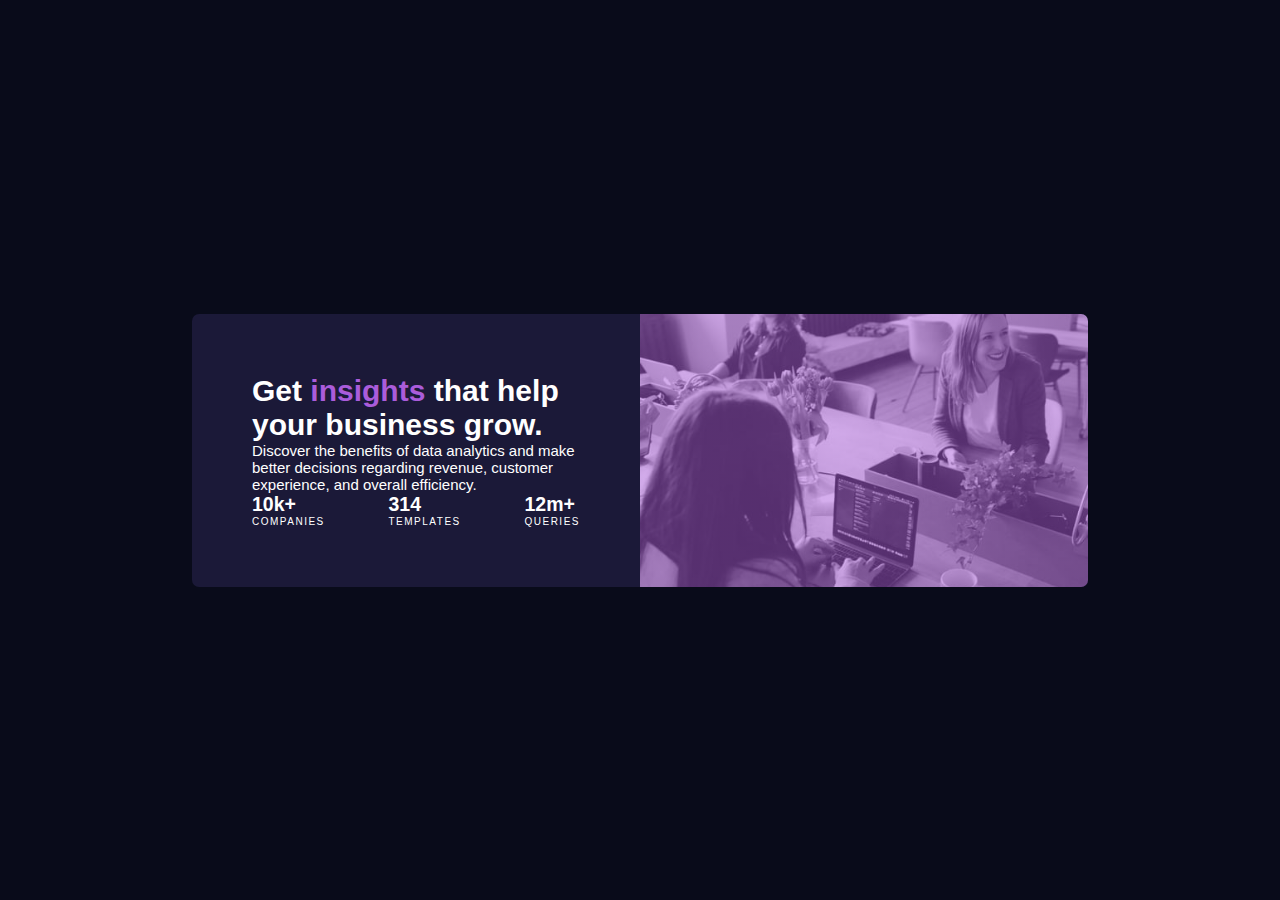
<file: stats-preview-card-component-main/index.html>
<!DOCTYPE html>
<html lang="en">
<head>
  <meta charset="UTF-8">
  <meta name="viewport" content="width=device-width, initial-scale=1.0"> <!-- displays site properly based on user's device -->

  <link rel="icon" type="image/png" sizes="32x32" href="./images/favicon-32x32.png">
  <link rel="stylesheet" href="style.css">
  <title>Frontend Mentor | Stats preview card component</title>


</head>
<body>
<div class="container">
  <div class="card">
    <div class="desc">
      <h1>Get <span>insights</span> that help your business grow.</h1>
      <p>Discover the benefits of data analytics and make better decisions regarding revenue, customer 
        experience, and overall efficiency.</p>
        <div class="stats">
          <div class="companies">
            <div class="number">10k+</div>
            <div class="name">companies</div>
          </div>
          <div class="templates">
            <div class="number">314</div>
            <div class="name">templates</div>
          </div>
          <div class="queries">
            <div class="number">12m+</div>
            <div class="name">queries</div>
          </div>
        </div>
    </div>
    <div class="card-img"></div>
  </div>
</div>


</body>
</html>
</file>
<file: stats-preview-card-component-main/style.css>
@import url('https://fonts.googleapis.com/css2?family=Lexend+Deca&display=swap');
*{
    margin: 0;
    padding: 0;
    box-sizing: border-box;
    font-size: 15px;
    font-family: "INTER", sans-serif;
}
.stats{
    font-family: "Lexend DECA", sans-serif;
}
:root{
    --main-bg: hsl(233, 47%, 7%);
    --card-bg: hsl(244, 38%, 16%);
    --accent: hsl(277, 64%, 61%);
    --main-pg: hsl(0 , 0 , 100% , 0.75);
    --stats-hd: hsl(0 , 0 , 100% , 0.6);
}
.container{
    width: 100vw;
    height: 100vh;
    background:var(--main-bg);
    color: white;
    display: flex;
    align-items: center;
    align-content: center;
    justify-content: center;
}
.card{
    width: 70vw;
    background: var(--card-bg);
    border-radius: 7px;
    display:flex;
}
.card .desc{
    width: 50%;
    padding: 4rem;
}
.card .desc h1{
    font-size: 2rem;
}
.card .desc h1 span{
    color: var(--accent);
    font-size: 2rem;

}
.card .des p {
    color: var(--main-bg);
    margin: 1.5rem 0 3rem 0;
}
.card .stats{
    display: flex;
    justify-content: space-between;
}
.card .stats .number{
    font-size: 1.3rem;
    font-weight: 700;
}
.card .stats .name{
    text-transform: uppercase;
    color: var(--stats-hd);
    font-size: 10px;
    letter-spacing: 1.5px;
    
}
.card .card-img{
    width: 50%;
    border-radius: 0 7px 7px 0;
    background:linear-gradient( 0deg
    ,hsla(277 , 64% , 61% , 0.5) 0% ,
    hsla(277 , 64% , 61% , 0.5) 100%),url(images/image-header-desktop.jpg) center no-repeat;
    background-size: cover;
    
}
</file>
